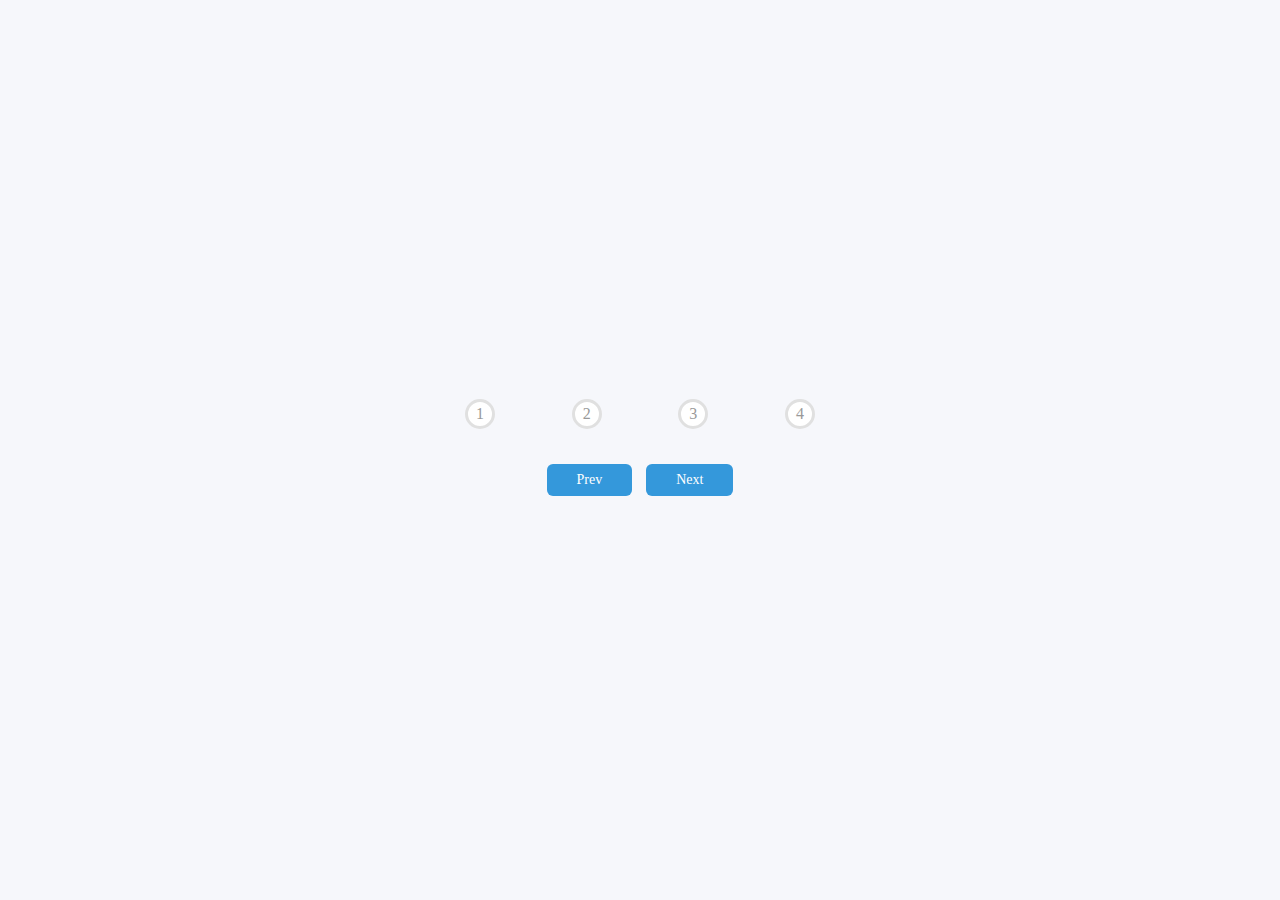
<file: Day2/index.html>
<!DOCTYPE html>
<html lang="en">
<head>
    <meta charset="UTF-8">
    <meta name="viewport" content="width=device-width, initial-scale=1.0">
    <link rel="stylesheet" href="/Day2/style.css">
    <title>Parogress steps</title>
</head>
<body>
    <div class="container">
        <div class="progress-container">
            <div class="progress" id="progress"></div>
            <div class="circle active">1</div>
            <div class="circle">2</div>
            <div class="circle">3</div>
            <div class="circle">4</div>
        </div>

        <button class="btn" id="prev">Prev</button>
        <button class="btn" id="next">Next</button>
    </div>
    <script src="script.js"></script>
</body>
</html>
</file>
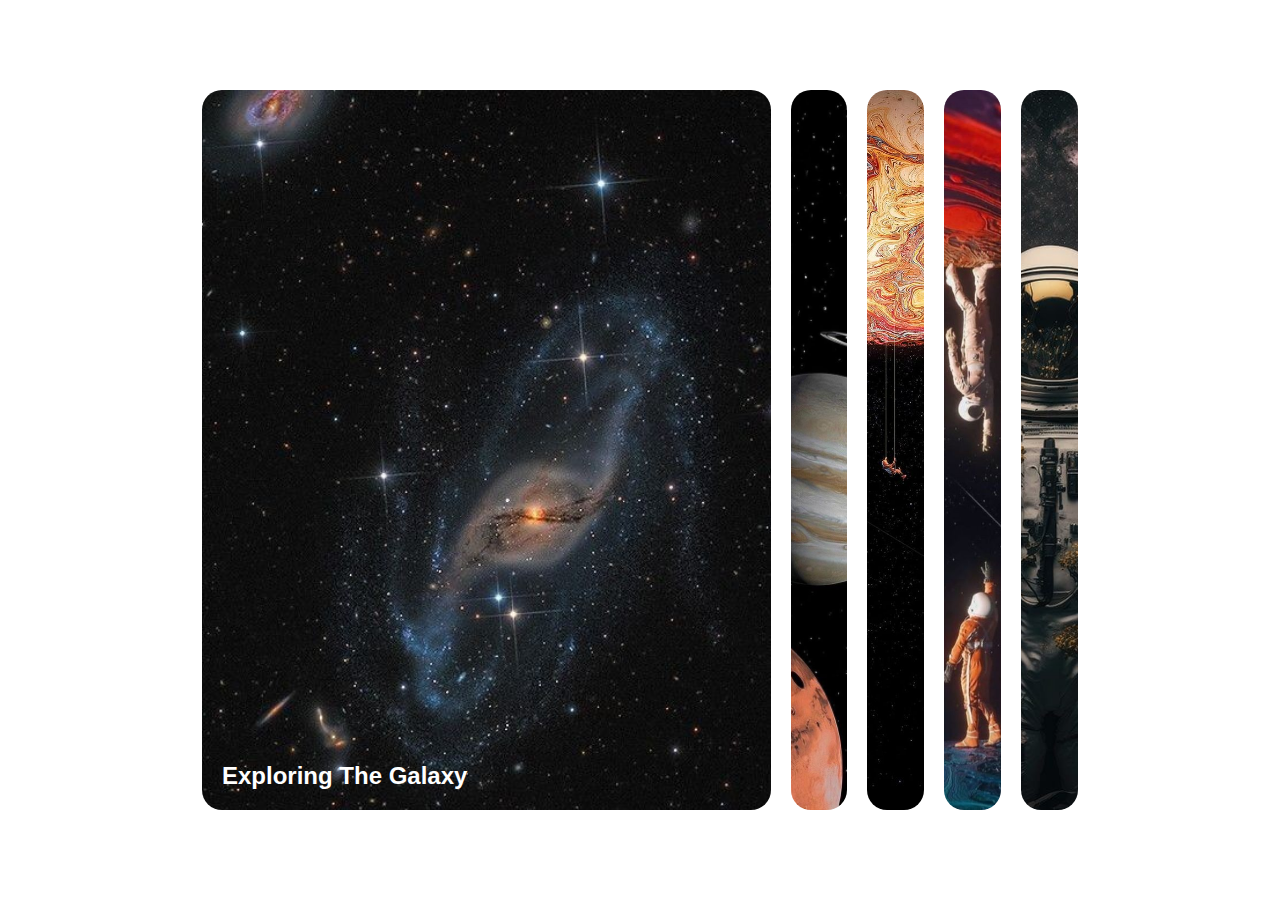
<file: 02 Day 1 - Expanding Cards/html/home.html>
<!DOCTYPE html>
<html lang="en">
<head>
    <meta charset="UTF-8">
    <meta name="viewport" content="width=device-width, initial-scale=1.0">
    <link rel="stylesheet" href="/02 Day 1 - Expanding Cards/Styles/styles.css">
    
    <title>Expanding Cards</title>
</head>
<body>
    <div class="container">
        <div class="panel active" style="background-image: url('../img/ceeb7b4227bd0b28525a13ab40c47df4.jpg')"> 
            <h3>Exploring The Galaxy</h3>
        </div> 
        <div class="panel" style="background-image: url('../img/7e51b6c002a95820a7210883d6e1a809.jpg')"> 
            <h3>Planet Found</h3>
        </div>
        <div class="panel" style="background-image: url('../img/ceff564e364ab385e3088174db42dc9e.jpg')"> 
            <h3>Spending Time Alone</h3>
        </div>
        <div class="panel" style="background-image: url('../img/701b4675b39944a827b1c95ab17e6bfb.jpg')"> 
            <h3>Love Found</h3>
        </div>
        <div class="panel" style="background-image: url('../img/00cd3d00c72b745ed5c8384f29cd91f6.jpg')"> 
            <h3>Eternal Loneliness</h3>
        </div>
    </div>
<script src="/02 Day 1 - Expanding Cards/Js/script.js"></script>
</body>
</html>
</file>
<file: Day2/style.css>
*{
    box-sizing: border-box;
}
:root{
    --line-border-fill: #3498db;
    --line-border-empty: #e0e0e0;
}
body{
    background-color: #f6f7fb;
    font-family: Cambria, Cochin, Georgia, Times, 'Times New Roman', serif;
    display: flex;
    flex-direction: column;
    align-items: center;
    justify-content: center;
    height: 100vh;
    overflow: hidden;
    margin: 0;
}

.container{
    text-align: center;
}

.progress-container{
    display: flex;
    justify-content: space-between;
    position: relative;
    margin-bottom: 30px;
    max-width: 100%;
    width: 350px;
}
.progress-container::before{
    container: '';
    background-color: var(--line-border-fill);
    position: absolute;
    top: 50%;
    left: 0;
    transform: translateY(-50%);
    height: 4px;
    width: 100%;
    z-index: -1;

}

.progress{
    background-color: var(--line-border-fill);
    position: absolute;
    top: 50%;
    left: 0;
    transform: translateY(-50%);
    height: 4px;
    width: 0%;
    z-index: -1;
    transition: 0.4s ease;
}

.circle{
    background-color: #fff;
    color: #999;
    border-radius: 50%;
    height: 30px;
    width: 30px;
    display: flex;
    align-items: center;
    justify-content: center;
    border: 3px solid var(--line-border-empty);
    transition: .4s ease;    
}

.circle.active{
    border-color: var(--line-border-empty);
}
.btn{
    background-color: var(--line-border-fill);
    color: #fff;
    border: 0;
    border-radius: 6px;
    cursor: pointer;
    font-family: inherit;
    padding: 8px 30px;
    margin: 5px;
    font-size: 14px;
}

.brt:active{
    transform: scale(0.98);
}

.btn:focus{
    outline: 0;
}

.btn:disabled{
    background-color: var(--line-border-fill);
    cursor: not-allowed;
}
</file>
<file: 02 Day 1 - Expanding Cards/Styles/styles.css>
*{
    box-sizing: border-box;
}
body{
    font-family: Verdana, Geneva, Tahoma, sans-serif;
    display: flex;
    align-items: center;
    justify-content: center;
    height: 100vh;
    overflow: hidden;
    margin: 0;
    font-size: larger;  
 
}

.container{
    display: flex;
    width: 70vw;
}
.panel{
    background-size: cover;
    background-position:center;
    background-repeat: no-repeat;
    height: 80vh;
    border-radius: 20px;
    color: white; 
    cursor: pointer;
    flex: 0.5;
    margin: 10px;
    position: relative;
    transition: flex 0.5s ease-out;
}
.panel h3{
    position: absolute;
    font-size: 24px;
    bottom: 20px;
    left: 20px;
    margin: 0;
    opacity: 0;
}
.panel.active{
    flex: 5;
}
.panel.active h3{
    opacity: 1;
    transition: opacity 0.3s ease-in 0.5s;
}


@media(max-width: 620px){
    .container{
        width: 100vw;
    }
    .panel:nth-of-type(5) {
        display: none;
    }
}
@media(max-width: 520px){
    .container{
        width: 100vw;
    }
    .panel:nth-of-type(4){
        display: none;
    }
}
</file>
